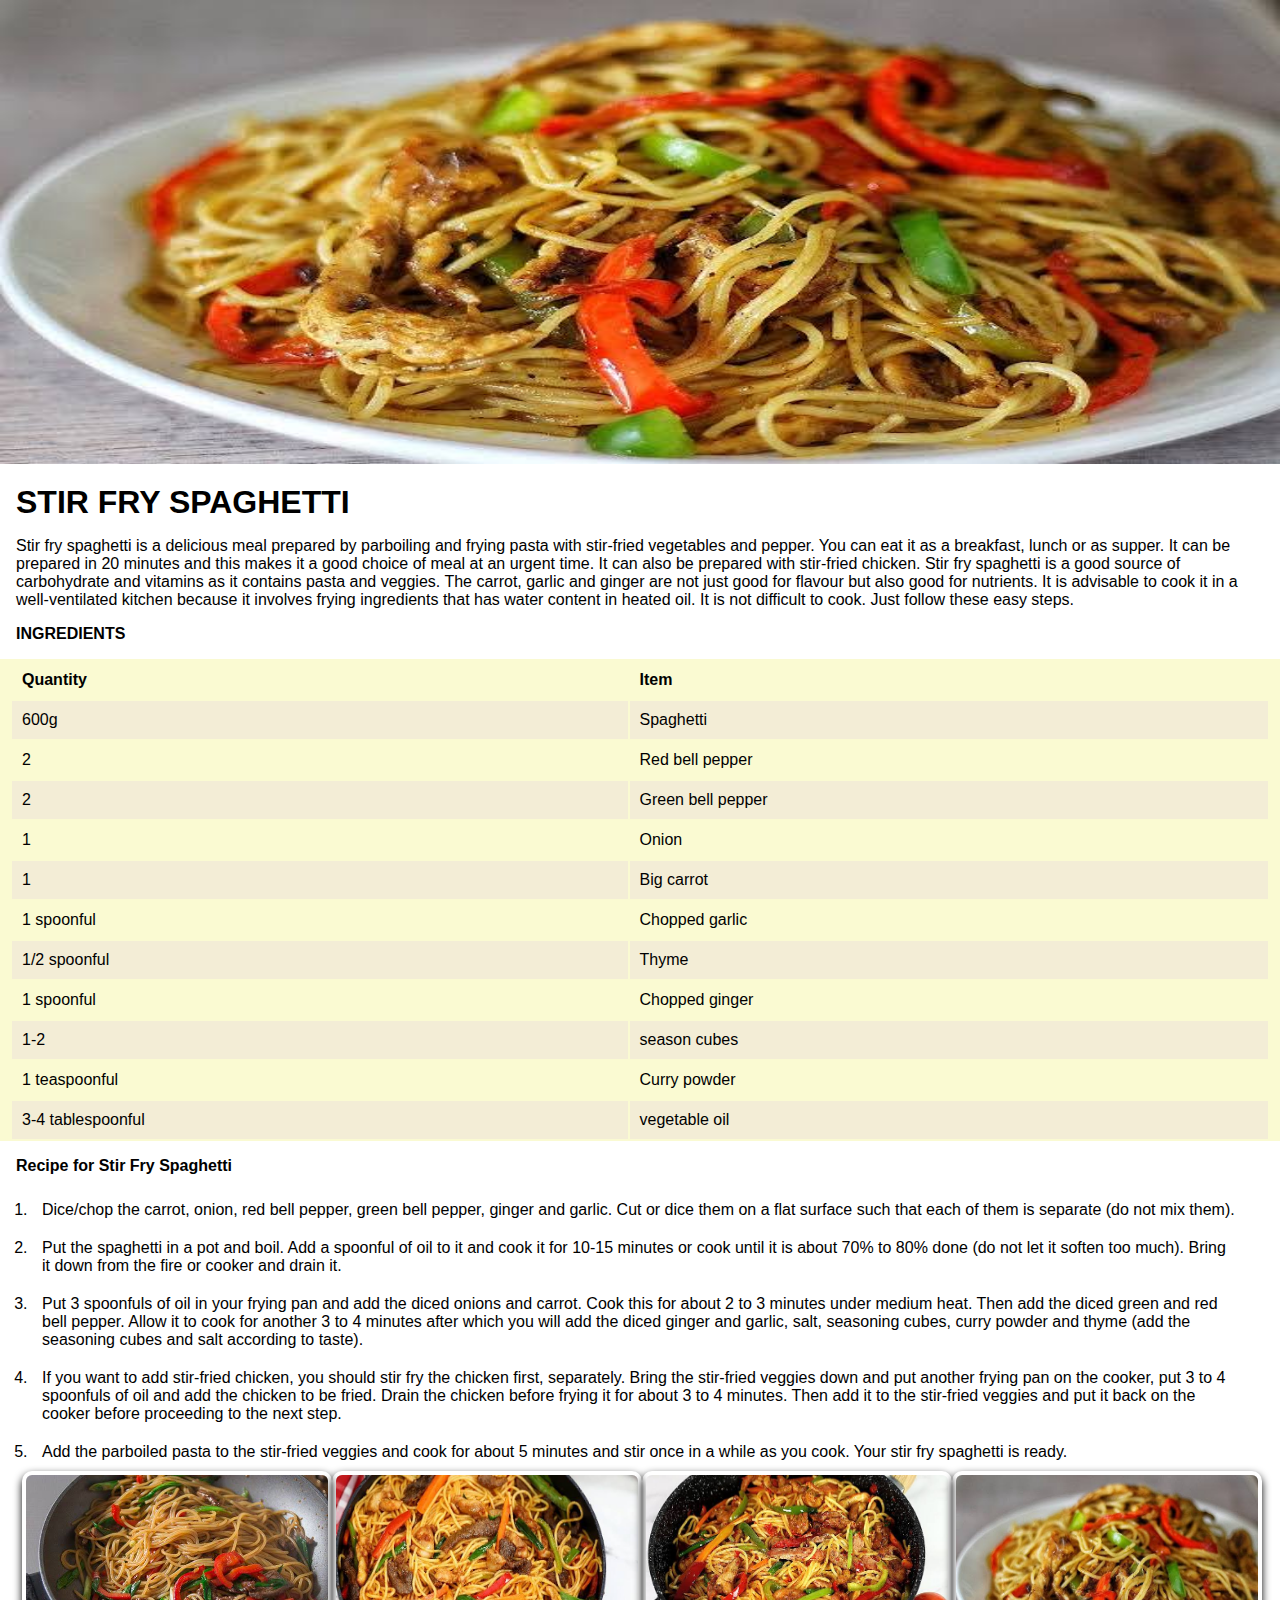
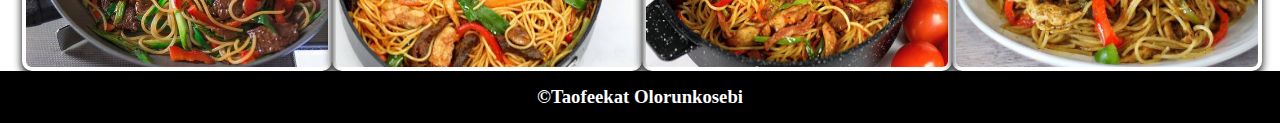
<file: index.html>
<!DOCTYPE html>
<html lang="en">
  <head>
    <meta charset="UTF-8" />
    <meta http-equiv="X-UA-Compatible" content="IE=edge" />
    <meta name="viewport" content="width=device-width, initial-scale=1.0" />
    <title>My favorite meal</title>
    <style>
      * {
        padding: 0px;
        margin: 0px;
      }
      .main {
        font-family: "GTEestiDisplay-Medium", -apple-system, BlinkMacSystemFont,
          "Segoe UI", "Roboto", "Oxygen", "Ubuntu", "Cantarell", "Fira Sans",
          "Droid Sans", "Helvetica Neue", sans-serif;
      }
      .img {
        width: 100%;
        height: 29rem;
      }
      h1,
      h4 {
        padding: 1rem;
      }

      p {
        padding: 0rem 1rem;
      }
      .table {
        background-color: lightgoldenrodyellow;
        width: 100%;
        padding: 0 10px;
      }
      td,
      th {
        padding: 10px;
      }
      th {
        text-align: left;
      }

      .two,
      .four,
      .six,
      .eight,
      .ten,
      .twelve {
        background-color: rgb(243, 237, 214);
      }
      .list {
        padding: 0 2rem;
      }
      li {
        padding: 10px;
      }

      .card {
        box-shadow: 0 4px 8px 0;
        float: left;
        height: 12rem;
        width: 24%;
        border-radius: 10px;
        padding: 4px;
      }
      .down {
        padding-bottom: 200px;
        padding-left: 22px;
      }

      .footer > h3 {
        text-align: center;
        color: #fff;
      }
      .footer {
        background-color: black;
        padding: 15px;
      }
    </style>
  </head>
  <body>
    <div class="main">
      <img src="Images/Stir-fry5.jpeg" alt="header" class="img" />

      <h1>STIR FRY SPAGHETTI</h1>
      <p>
        Stir fry spaghetti is a delicious meal prepared by parboiling and frying
        pasta with stir-fried vegetables and pepper. You can eat it as a
        breakfast, lunch or as supper. It can be prepared in 20 minutes and this
        makes it a good choice of meal at an urgent time. It can also be
        prepared with stir-fried chicken. Stir fry spaghetti is a good source of
        carbohydrate and vitamins as it contains pasta and veggies. The carrot,
        garlic and ginger are not just good for flavour but also good for
        nutrients. It is advisable to cook it in a well-ventilated kitchen
        because it involves frying ingredients that has water content in heated
        oil. It is not difficult to cook. Just follow these easy steps.
      </p>
      <h4>INGREDIENTS</h4>
      <table class="table">
        <tr class="one">
          <th>Quantity</th>
          <th>Item</th>
        </tr>
        <tr class="two">
          <td>600g</td>
          <td>Spaghetti</td>
        </tr>
        <tr class="three">
          <td>2</td>
          <td>Red bell pepper</td>
        </tr>
        <tr class="four">
          <td>2</td>
          <td>Green bell pepper</td>
        </tr>
        <tr class="five">
          <td>1</td>
          <td>Onion</td>
        </tr>
        <tr class="six">
          <td>1</td>
          <td>Big carrot</td>
        </tr>
        <tr class="seven">
          <td>1 spoonful</td>
          <td>Chopped garlic</td>
        </tr>
        <tr class="eight">
          <td>1/2 spoonful</td>
          <td>Thyme</td>
        </tr>
        <tr class="nine">
          <td>1 spoonful</td>
          <td>Chopped ginger</td>
        </tr>
        <tr class="ten">
          <td>1-2</td>
          <td>season cubes</td>
        </tr>
        <tr class="eleven">
          <td>1 teaspoonful</td>
          <td>Curry powder</td>
        </tr>
        <tr class="twelve">
          <td>3-4 tablespoonful</td>
          <td>vegetable oil</td>
        </tr>
      </table>
      <h4>Recipe for Stir Fry Spaghetti</h4>
      <div>
        <ol class="list">
          <li>
            Dice/chop the carrot, onion, red bell pepper, green bell pepper,
            ginger and garlic. Cut or dice them on a flat surface such that each
            of them is separate (do not mix them).
          </li>
          <li>
            Put the spaghetti in a pot and boil. Add a spoonful of oil to it and
            cook it for 10-15 minutes or cook until it is about 70% to 80% done
            (do not let it soften too much). Bring it down from the fire or
            cooker and drain it.
          </li>
          <li>
            Put 3 spoonfuls of oil in your frying pan and add the diced onions
            and carrot. Cook this for about 2 to 3 minutes under medium heat.
            Then add the diced green and red bell pepper. Allow it to cook for
            another 3 to 4 minutes after which you will add the diced ginger and
            garlic, salt, seasoning cubes, curry powder and thyme (add the
            seasoning cubes and salt according to taste).
          </li>
          <li>
            If you want to add stir-fried chicken, you should stir fry the
            chicken first, separately. Bring the stir-fried veggies down and put
            another frying pan on the cooker, put 3 to 4 spoonfuls of oil and
            add the chicken to be fried. Drain the chicken before frying it for
            about 3 to 4 minutes. Then add it to the stir-fried veggies and put
            it back on the cooker before proceeding to the next step.
          </li>
          <li>
            Add the parboiled pasta to the stir-fried veggies and cook for about
            5 minutes and stir once in a while as you cook. Your stir fry
            spaghetti is ready.
          </li>
        </ol>
      </div>
      <div class="down">
        <div class="image">
          <img src="Images/Stir-fry6.jpeg" alt="" class="card" />
        </div>
        <div class="image">
          <img src="Images/Stir-fry7.jpeg" alt="" class="card" />
        </div>
        <div class="image">
          <img src="Images/Stir-fry3.jpeg" alt="" class="card" />
        </div>
        <div class="image">
          <img src="Images/Stir-fry5.jpeg" alt="" class="card" />
        </div>
      </div>
    </div>
    <footer class="footer">
      <h3>&copy;Taofeekat Olorunkosebi</h3>
    </footer>
  </body>
</html>
</file>
